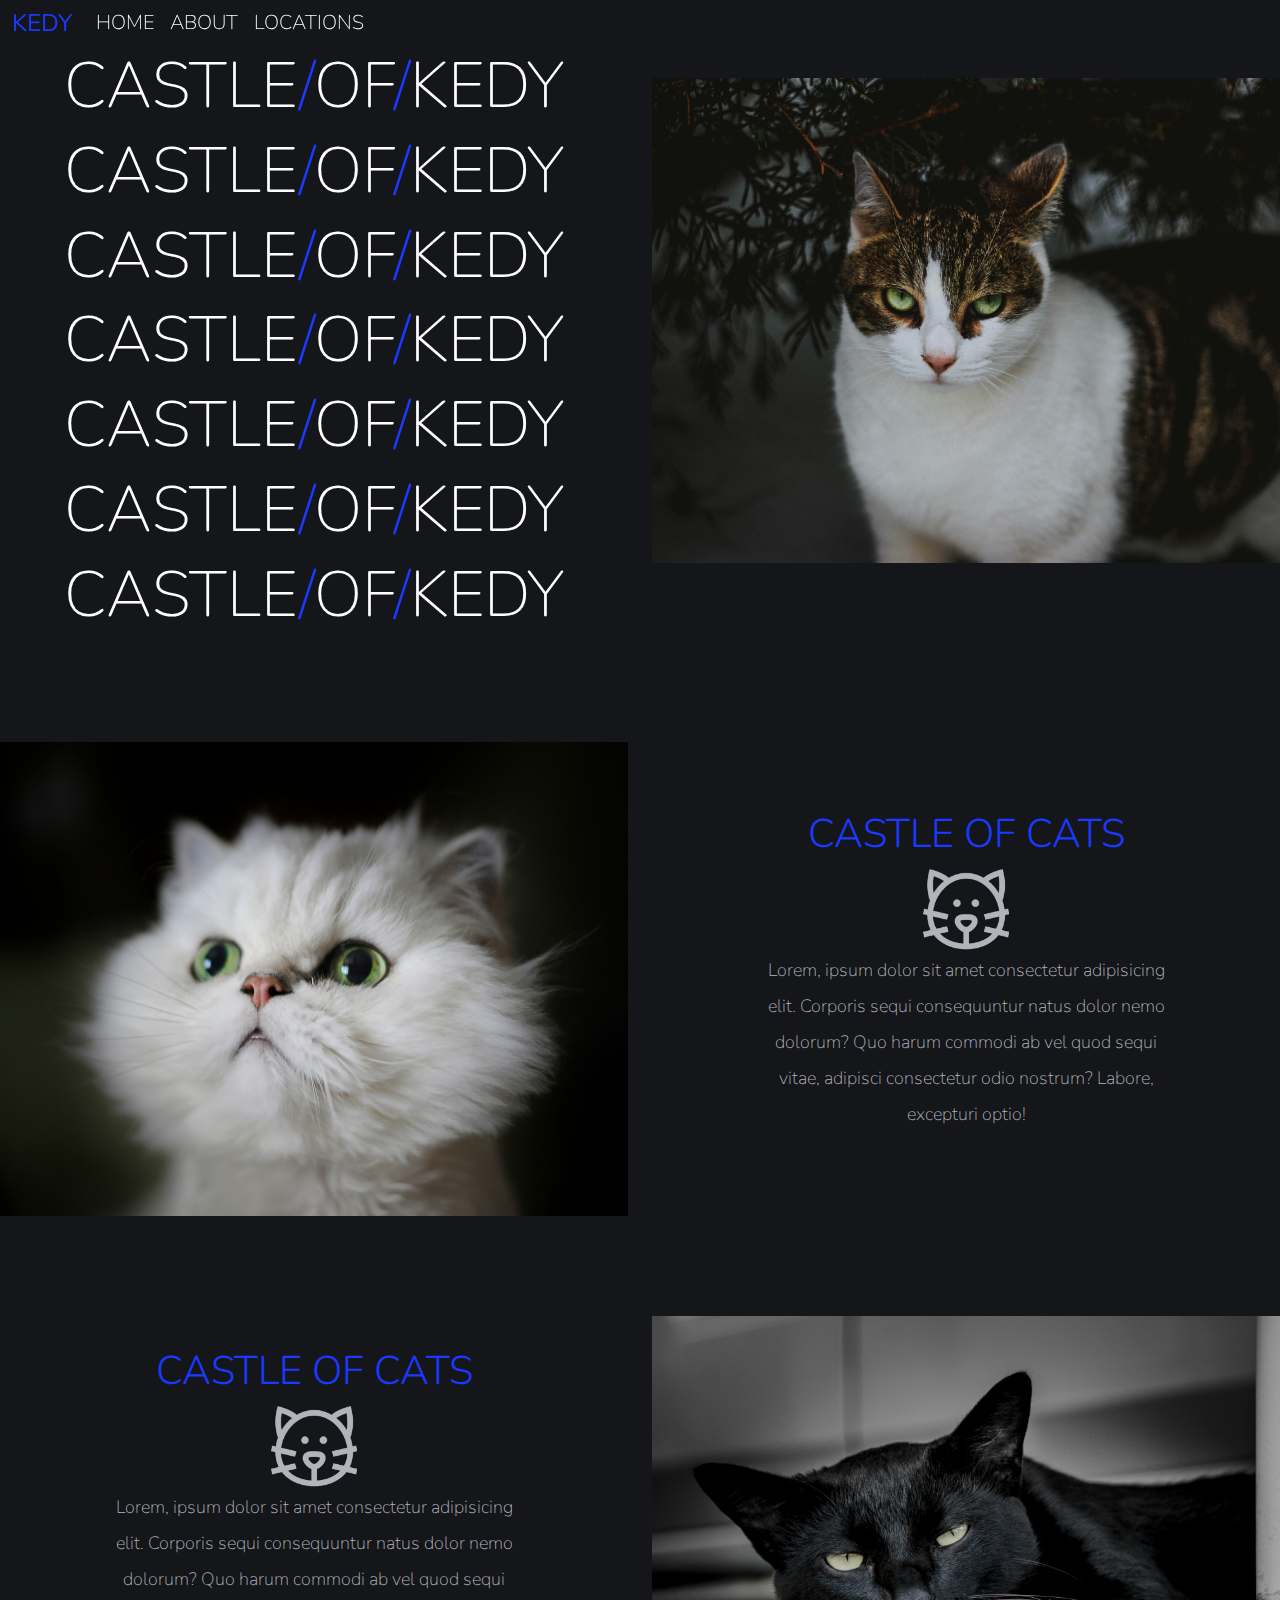
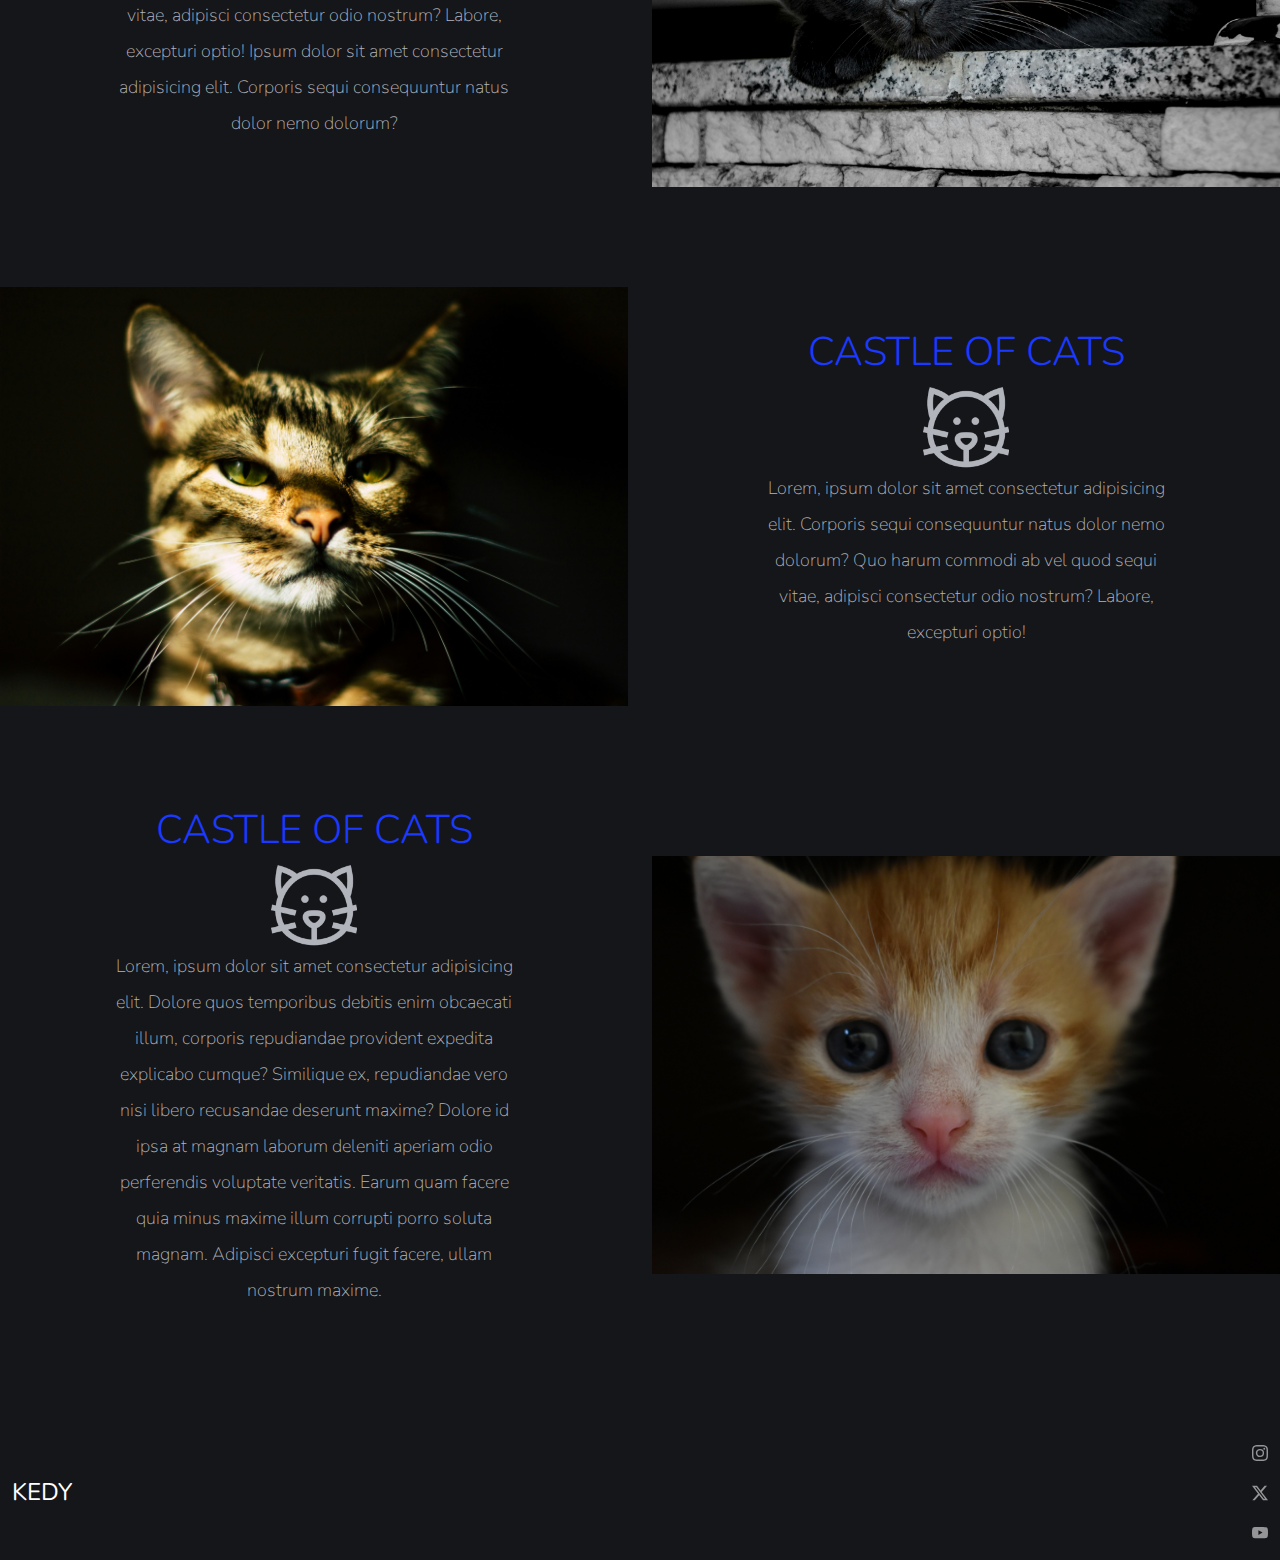
<file: museumOfSmthg/index.html>
<!DOCTYPE html>
<html lang="en">

<head>
    <meta charset="UTF-8">
    <meta name="viewport" content="width=device-width, initial-scale=1.0">
    <title>Castle of Kedy</title>
    <link rel="stylesheet" href="https://cdn.jsdelivr.net/npm/bootstrap@5.3.3/dist/css/bootstrap.min.css">
    <link rel="stylesheet" href="app.css">
    <link rel="preconnect" href="https://fonts.googleapis.com">
    <link rel="preconnect" href="https://fonts.gstatic.com" crossorigin>
    <link href="https://fonts.googleapis.com/css2?family=Nunito:ital,wght@0,200..1000;1,200..1000&display=swap"
        rel="stylesheet">
</head>

<body>
    <nav id="mainNavbar" class="navbar navbar-dark navbar-expand-md py-0 fixed-top">
        <div class="container-fluid">
            <a class="navbar-brand" href="#">KEDY</a>
            <button class="navbar-toggler" data-toggle="collapse" data-target="#navLinks"
                aria-controls="navbarSupportedContent">
                <span class="navbar-toggler-icon"></span>
            </button>
            <div class="collapse navbar-collapse" id="navLinks">
                <div class="navbar-nav">
                    <a class="nav-link" href="#">HOME</a>
                    <a class="nav-link" href="#">ABOUT</a>
                    <a class="nav-link" href="#">LOCATIONS</a>
                </div>
            </div>
        </div>
    </nav>

    <section class="container-fluid px-0">
        <div class="row align-items-center">
            <div class="col-md-6">
                <div id="headingGrp" class="text-white text-center d-none d-md-block mt-5">
                    <h1 class="display-2">CASTLE<span>/</span>OF<span>/</span>KEDY</h1>
                    <h1 class="display-2">CASTLE<span>/</span>OF<span>/</span>KEDY</h1>
                    <h1 class="display-2">CASTLE<span>/</span>OF<span>/</span>KEDY</h1>
                    <h1 class="display-2">CASTLE<span>/</span>OF<span>/</span>KEDY</h1>
                    <h1 class="display-2">CASTLE<span>/</span>OF<span>/</span>KEDY</h1>
                    <h1 class="display-2">CASTLE<span>/</span>OF<span>/</span>KEDY</h1>
                    <h1 class="display-2">CASTLE<span>/</span>OF<span>/</span>KEDY</h1>
                </div>
            </div>
            <div class="col-md-6">
                <img class="img-fluid" src="cat3.jpg" alt="">
            </div>
        </div>
    </section>

    <section class="container-fluid px-0 content">
        <div class="row align-items-center">
            <div class="col-md-6 order-2 order-md-1">
                <img class="img-fluid" src="cat5.jpg" alt="">
            </div>
            <div class="col-md-6 text-center order-1 order-md-2">
                <div class="row justify-content-center">
                    <div class="col-10 col-lg-8 desc mb-5 mb-md-0">
                        <h2>CASTLE OF CATS</h2>
                        <img id="catIcon" src="catIconc.png" alt="" class="d-none d-lg-inline">
                        <p class="lead">Lorem, ipsum dolor sit amet consectetur adipisicing elit. Corporis sequi
                            consequuntur natus dolor nemo dolorum? Quo harum commodi ab vel quod sequi vitae, adipisci
                            consectetur odio nostrum? Labore, excepturi optio!</p>
                    </div>
                </div>
            </div>
        </div>
    </section>

    <section class="container-fluid px-0 content">
        <div class="row align-items-center">
            <div class="col-md-6 text-center">
                <div class="row justify-content-center">
                    <div class="col-10 col-lg-8 desc mb-5 mb-md-0">
                        <h2>CASTLE OF CATS</h2>
                        <img id="catIcon" src="catIconc.png" alt="" class="d-none d-lg-inline">
                        <p class="lead">Lorem, ipsum dolor sit amet consectetur adipisicing elit. Corporis sequi
                            consequuntur natus dolor nemo dolorum? Quo harum commodi ab vel quod sequi vitae, adipisci
                            consectetur odio nostrum? Labore, excepturi optio! Ipsum dolor sit amet consectetur
                            adipisicing elit. Corporis sequi
                            consequuntur natus dolor nemo dolorum?</p>
                    </div>
                </div>
            </div>
            <div class="col-md-6">
                <img class="img-fluid" src="cat2.jpg" alt="">
            </div>
        </div>
    </section>

    <section class="container-fluid px-0 content">
        <div class="row align-items-center">
            <div class="col-md-6 order-2 order-md-1">
                <img class="img-fluid" src="cat6.jpg" alt="">
            </div>
            <div class="col-md-6 text-center order-1 order-md-2">
                <div class="row justify-content-center">
                    <div class="col-10 col-lg-8 desc mb-5 mb-md-0">
                        <h2>CASTLE OF CATS</h2>
                        <img id="catIcon" src="catIconc.png" alt="" class="d-none d-lg-inline">
                        <p class="lead">Lorem, ipsum dolor sit amet consectetur adipisicing elit. Corporis sequi
                            consequuntur natus dolor nemo dolorum? Quo harum commodi ab vel quod sequi vitae, adipisci
                            consectetur odio nostrum? Labore, excepturi optio!</p>
                    </div>
                </div>
            </div>
        </div>
    </section>

    <section class="container-fluid px-0 content">
        <div class="row align-items-center">
            <div class="col-md-6 text-center">
                <div class="row justify-content-center">
                    <div class="col-10 col-lg-8 desc mb-5 mb-md-0">
                        <h2>CASTLE OF CATS</h2>
                        <img id="catIcon" src="catIconc.png" alt="" class="d-none d-lg-inline">
                        <p class="lead">Lorem, ipsum dolor sit amet consectetur adipisicing elit. Dolore quos temporibus
                            debitis enim obcaecati illum, corporis repudiandae provident expedita explicabo cumque?
                            Similique ex, repudiandae vero nisi libero recusandae deserunt maxime?
                            Dolore id ipsa at magnam laborum deleniti aperiam odio perferendis voluptate veritatis.
                            Earum quam facere quia minus maxime illum corrupti porro soluta magnam. Adipisci excepturi
                            fugit facere, ullam nostrum maxime.</p>
                    </div>
                </div>
            </div>
            <div class="col-md-6">
                <img class="img-fluid" src="cat1.jpg" alt="">
            </div>
        </div>
    </section>

    <nav id="footer" class="navbar navbar-dark">
        <div class="container-fluid">
            <a class="navbar-brand" href="#">KEDY</a>
            <div class="navbar-nav">
                <a class="nav-link" href="https://www.instagram.com/emree.mt/" target="_blank"><svg xmlns="http://www.w3.org/2000/svg"
                        width="16" height="16" fill="currentColor" class="bi bi-instagram" viewBox="0 0 16 16">
                        <path
                            d="M8 0C5.829 0 5.556.01 4.703.048 3.85.088 3.269.222 2.76.42a3.9 3.9 0 0 0-1.417.923A3.9 3.9 0 0 0 .42 2.76C.222 3.268.087 3.85.048 4.7.01 5.555 0 5.827 0 8.001c0 2.172.01 2.444.048 3.297.04.852.174 1.433.372 1.942.205.526.478.972.923 1.417.444.445.89.719 1.416.923.51.198 1.09.333 1.942.372C5.555 15.99 5.827 16 8 16s2.444-.01 3.298-.048c.851-.04 1.434-.174 1.943-.372a3.9 3.9 0 0 0 1.416-.923c.445-.445.718-.891.923-1.417.197-.509.332-1.09.372-1.942C15.99 10.445 16 10.173 16 8s-.01-2.445-.048-3.299c-.04-.851-.175-1.433-.372-1.941a3.9 3.9 0 0 0-.923-1.417A3.9 3.9 0 0 0 13.24.42c-.51-.198-1.092-.333-1.943-.372C10.443.01 10.172 0 7.998 0zm-.717 1.442h.718c2.136 0 2.389.007 3.232.046.78.035 1.204.166 1.486.275.373.145.64.319.92.599s.453.546.598.92c.11.281.24.705.275 1.485.039.843.047 1.096.047 3.231s-.008 2.389-.047 3.232c-.035.78-.166 1.203-.275 1.485a2.5 2.5 0 0 1-.599.919c-.28.28-.546.453-.92.598-.28.11-.704.24-1.485.276-.843.038-1.096.047-3.232.047s-2.39-.009-3.233-.047c-.78-.036-1.203-.166-1.485-.276a2.5 2.5 0 0 1-.92-.598 2.5 2.5 0 0 1-.6-.92c-.109-.281-.24-.705-.275-1.485-.038-.843-.046-1.096-.046-3.233s.008-2.388.046-3.231c.036-.78.166-1.204.276-1.486.145-.373.319-.64.599-.92s.546-.453.92-.598c.282-.11.705-.24 1.485-.276.738-.034 1.024-.044 2.515-.045zm4.988 1.328a.96.96 0 1 0 0 1.92.96.96 0 0 0 0-1.92m-4.27 1.122a4.109 4.109 0 1 0 0 8.217 4.109 4.109 0 0 0 0-8.217m0 1.441a2.667 2.667 0 1 1 0 5.334 2.667 2.667 0 0 1 0-5.334" />
                    </svg></a>
                <a class="nav-link" href="#"><svg xmlns="http://www.w3.org/2000/svg" width="16" height="16"
                        fill="currentColor" class="bi bi-twitter-x" viewBox="0 0 16 16">
                        <path
                            d="M12.6.75h2.454l-5.36 6.142L16 15.25h-4.937l-3.867-5.07-4.425 5.07H.316l5.733-6.57L0 .75h5.063l3.495 4.633L12.601.75Zm-.86 13.028h1.36L4.323 2.145H2.865z" />
                    </svg></a>
                <a class="nav-link" href="https://www.youtube.com/@cruithne920" target="_blank"><svg xmlns="http://www.w3.org/2000/svg"
                        width="16" height="16" fill="currentColor" class="bi bi-youtube" viewBox="0 0 16 16">
                        <path
                            d="M8.051 1.999h.089c.822.003 4.987.033 6.11.335a2.01 2.01 0 0 1 1.415 1.42c.101.38.172.883.22 1.402l.01.104.022.26.008.104c.065.914.073 1.77.074 1.957v.075c-.001.194-.01 1.108-.082 2.06l-.008.105-.009.104c-.05.572-.124 1.14-.235 1.558a2.01 2.01 0 0 1-1.415 1.42c-1.16.312-5.569.334-6.18.335h-.142c-.309 0-1.587-.006-2.927-.052l-.17-.006-.087-.004-.171-.007-.171-.007c-1.11-.049-2.167-.128-2.654-.26a2.01 2.01 0 0 1-1.415-1.419c-.111-.417-.185-.986-.235-1.558L.09 9.82l-.008-.104A31 31 0 0 1 0 7.68v-.123c.002-.215.01-.958.064-1.778l.007-.103.003-.052.008-.104.022-.26.01-.104c.048-.519.119-1.023.22-1.402a2.01 2.01 0 0 1 1.415-1.42c.487-.13 1.544-.21 2.654-.26l.17-.007.172-.006.086-.003.171-.007A100 100 0 0 1 7.858 2zM6.4 5.209v4.818l4.157-2.408z" />
                    </svg></a>
            </div>
        </div>
    </nav>

    <script src="https://code.jquery.com/jquery-3.3.1.slim.min.js"
        integrity="sha384-q8i/X+965DzO0rT7abK41JStQIAqVgRVzpbzo5smXKp4YfRvH+8abtTE1Pi6jizo"
        crossorigin="anonymous"></script>
    <script src="https://cdnjs.cloudflare.com/ajax/libs/popper.js/1.14.3/umd/popper.min.js"
        integrity="sha384-ZMP7rVo3mIykV+2+9J3UJ46jBk0WLaUAdn689aCwoqbBJiSnjAK/l8WvCWPIPm49"
        crossorigin="anonymous"></script>
    <script src="https://stackpath.bootstrapcdn.com/bootstrap/4.1.3/js/bootstrap.min.js"
        integrity="sha384-ChfqqxuZUCnJSK3+MXmPNIyE6ZbWh2IMqE241rYiqJxyMiZ6OW/JmZQ5stwEULTy"
        crossorigin="anonymous"></script>

    <script>
        $(function () {
            $(document).scroll(function () {
                var $nav = $("#mainNavbar");
                $nav.toggleClass("scrolled", $(this).scrollTop() > $nav.height());
            });
        });
    </script>
</body>

</html>
</file>
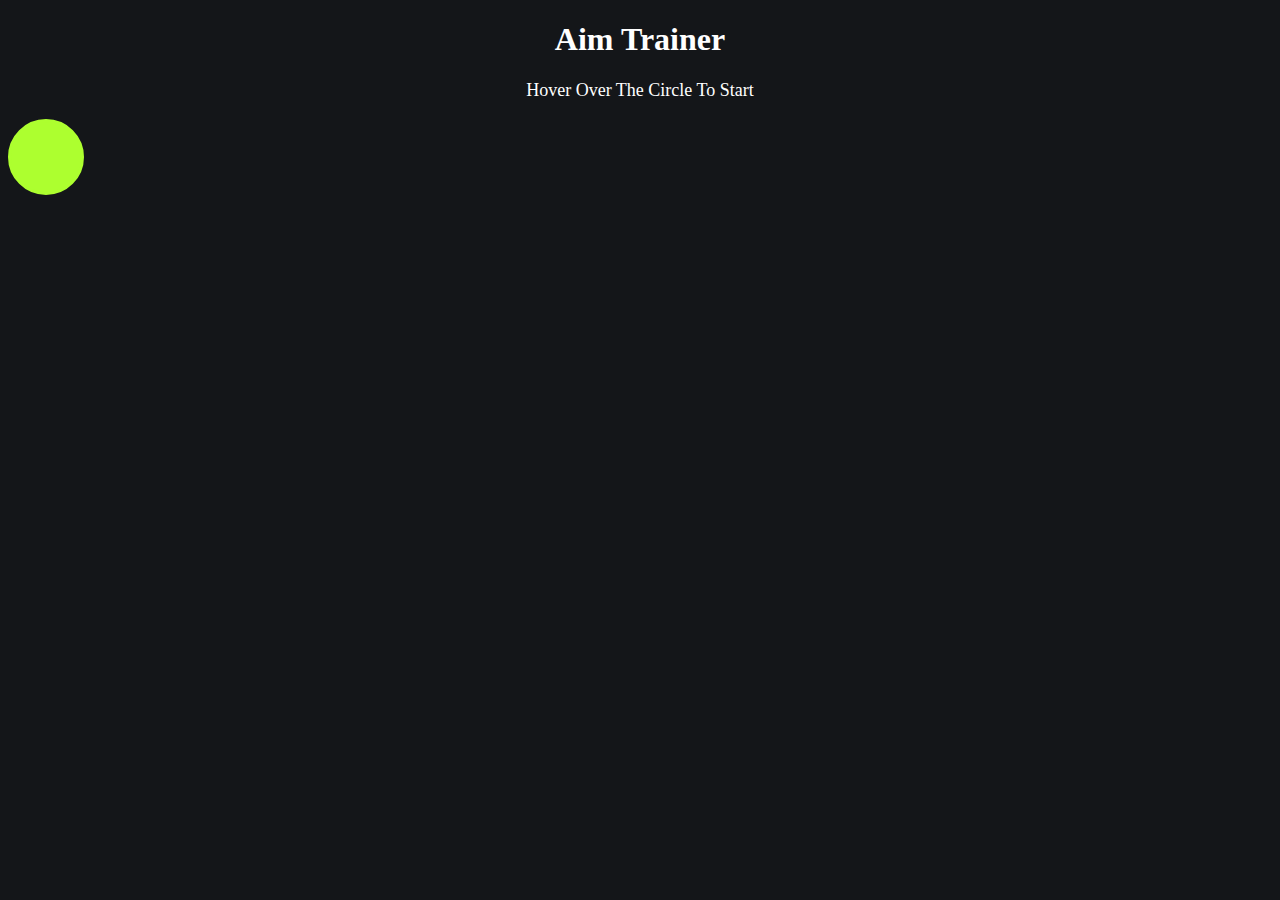
<file: divYakalama/Oyun.html>
<!DOCTYPE html>
<html lang="en">
<head>
    <meta charset="UTF-8">
    <meta name="viewport" content="width=device-width, initial-scale=1.0">
    <title>Game</title>
    <link rel="stylesheet" href="style.css">
</head>
<body>
    <div class="container">
        <h1>Aim Trainer</h1>
        <p>Hover Over The Circle To Start</p>
        <div class="target"></div>
    </div>

    <script src="app.js"></script>
</body>
</html>
</file>
<file: museumOfSmthg/app.css>
body {
    background-color: #141619;
    font-family: "Nunito", sans-serif;
}

.desc h2 {
    color: #1b39ff;
    font-weight: 300;
    font-size: 2.5rem;
}

.desc p {
    color: #b3b4bd;
    font-weight: 100;
    font-size: 1.125rem;
    line-height: 2;
}

.content {
    margin-top: 100px;
    margin-bottom: 100px;
}

#navLinks {
    font-size: 1.25rem;
    font-weight: 100;
}

#mainNavbar .nav-link {
    color: white;
}

#mainNavbar .nav-link:hover {
    color: #1b39ff;
}

#mainNavbar .navbar-brand {
    color: #1b39ff;
    font-size: 1.5rem
}

#footer .navbar-brand{
    font-size: 1.5rem;
}

#footer .navbar-brand:hover{
    color: #1b39ff;
}

#footer {
    color: white;
}

#footer .nav-link:hover {
    color: #1b39ff;
}

#headingGrp span {
    color: #1b39ff;
}

#headingGrp h1 {
    font-weight: 100;
    font-size: 4rem;
}

#catIcon {
    height: 86px;
    width: 86px;
}

.navbar.scrolled {
    background: #4e78e0;
    transition: background 500ms ease-out;
}

@media (max-width: 1200px) {
    #headingGrp h1 {
        font-size: 2.5rem;
        font-weight: 100;
    }

    .desc h2 {
        font-size: 2rem;
    }
}
</file>
<file: divYakalama/style.css>
body {
    background-color: #141619;
}
h1{
    color: white;
    display: flex;
    flex-direction: column;
    justify-content: center;
    align-items: center;
}
p {
    color: white;
    display: flex;
    flex-direction: column;
    justify-content: center;
    align-items: center;
    font-size: large;
}
.target {
    width: 70px;
    height: 70px;
    border-radius: 50%;
    border: 3px greenyellow solid;
    background-color: greenyellow;
    position: absolute;
}
</file>
